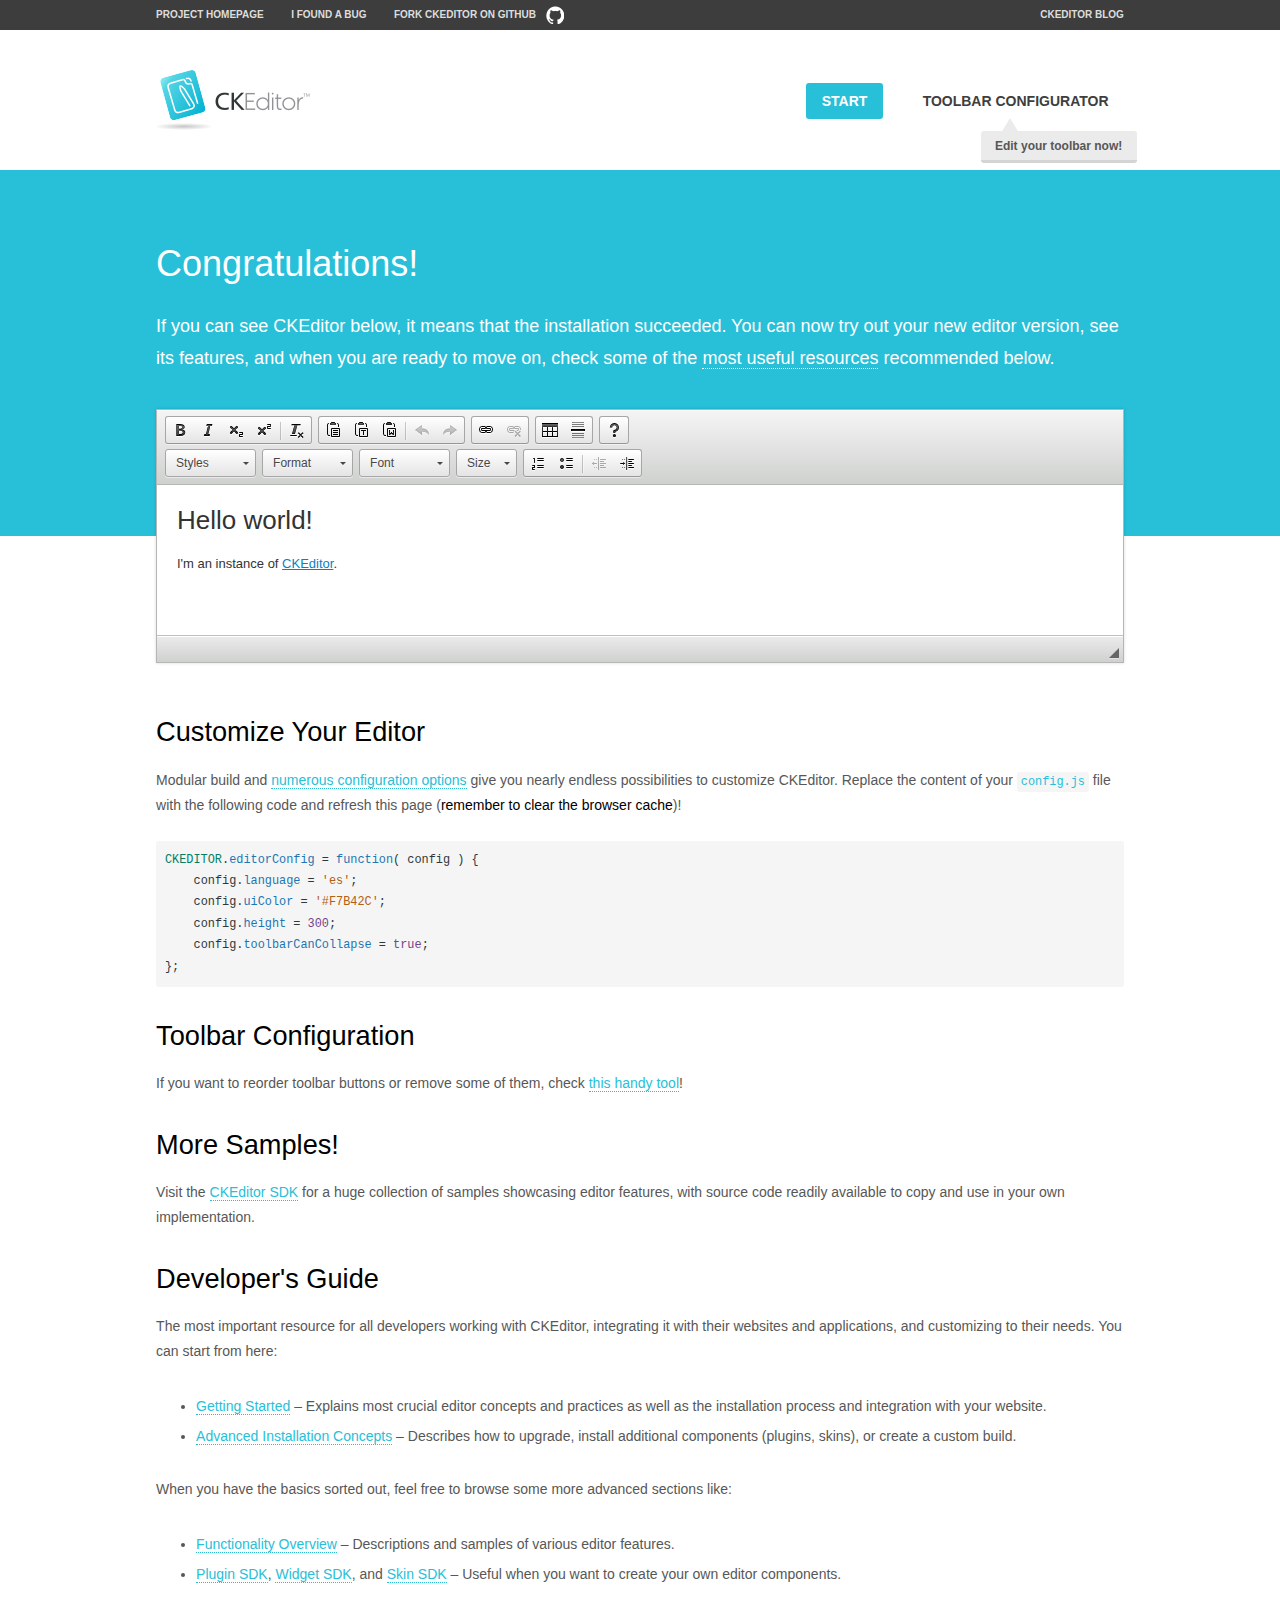
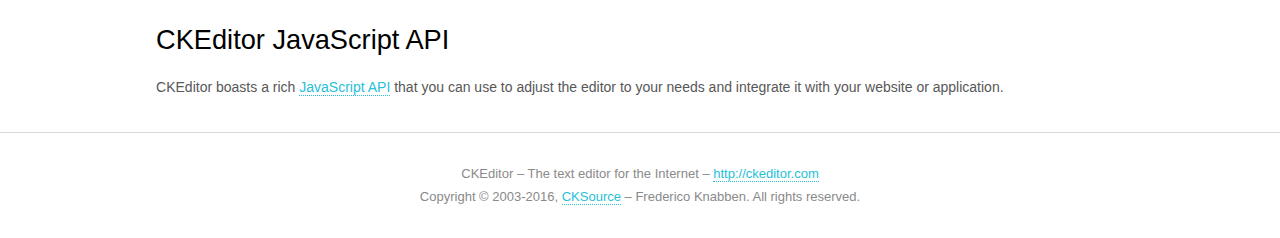
<file: webcv/static/ckeditor/samples/index.html>
<!DOCTYPE html>
<!--
Copyright (c) 2003-2016, CKSource - Frederico Knabben. All rights reserved.
For licensing, see LICENSE.md or http://ckeditor.com/license
-->
<html>
<head>
	<meta charset="utf-8">
	<title>CKEditor Sample</title>
	<script src="../ckeditor.js"></script>
	<script src="js/sample.js"></script>
	<link rel="stylesheet" href="css/samples.css">
	<link rel="stylesheet" href="toolbarconfigurator/lib/codemirror/neo.css">
</head>
<body id="main">

<nav class="navigation-a">
	<div class="grid-container">
		<ul class="navigation-a-left grid-width-70">
			<li><a href="http://ckeditor.com">Project Homepage</a></li>
			<li><a href="http://dev.ckeditor.com/">I found a bug</a></li>
			<li><a href="http://github.com/ckeditor/ckeditor-dev" class="icon-pos-right icon-navigation-a-github">Fork CKEditor on GitHub</a></li>
		</ul>
		<ul class="navigation-a-right grid-width-30">
			<li><a href="http://ckeditor.com/blog-list">CKEditor Blog</a></li>
		</ul>
	</div>
</nav>

<header class="header-a">
	<div class="grid-container">
		<h1 class="header-a-logo grid-width-30">
			<a href="index.html"><img src="img/logo.png" alt="CKEditor Sample"></a>
		</h1>

		<nav class="navigation-b grid-width-70">
			<ul>
				<li><a href="index.html" class="button-a button-a-background">Start</a></li>
				<li><a href="toolbarconfigurator/index.html" class="button-a">Toolbar configurator <span class="balloon-a balloon-a-nw">Edit your toolbar now!</span></a></li>
			</ul>
		</nav>
	</div>
</header>

<main>
	<div class="adjoined-top">
		<div class="grid-container">
			<div class="content grid-width-100">
				<h1>Congratulations!</h1>
				<p>
					If you can see CKEditor below, it means that the installation succeeded.
					You can now try out your new editor version, see its features, and when you are ready to move on, check some of the <a href="#sample-customize">most useful resources</a> recommended below.
				</p>
			</div>
		</div>
	</div>
	<div class="adjoined-bottom">
		<div class="grid-container">
			<div class="grid-width-100">
				<div id="editor">
					<h1>Hello world!</h1>
					<p>I'm an instance of <a href="http://ckeditor.com">CKEditor</a>.</p>
				</div>
			</div>
		</div>
	</div>

	<div class="grid-container">
		<div class="content grid-width-100">
			<section id="sample-customize">
				<h2>Customize Your Editor</h2>
				<p>Modular build and <a href="http://docs.ckeditor.com/#!/guide/dev_configuration">numerous configuration options</a> give you nearly endless possibilities to customize CKEditor. Replace the content of your <code><a href="../config.js">config.js</a></code> file with the following code and refresh this page (<strong>remember to clear the browser cache</strong>)!</p>
		<pre class="cm-s-neo CodeMirror"><code><span style="padding-right: 0.1px;"><span class="cm-variable">CKEDITOR</span>.<span class="cm-property">editorConfig</span> <span class="cm-operator">=</span> <span class="cm-keyword">function</span>( <span class="cm-def">config</span> ) {</span>
<span style="padding-right: 0.1px;"><span class="cm-tab">	</span><span class="cm-variable-2">config</span>.<span class="cm-property">language</span> <span class="cm-operator">=</span> <span class="cm-string">'es'</span>;</span>
<span style="padding-right: 0.1px;"><span class="cm-tab">	</span><span class="cm-variable-2">config</span>.<span class="cm-property">uiColor</span> <span class="cm-operator">=</span> <span class="cm-string">'#F7B42C'</span>;</span>
<span style="padding-right: 0.1px;"><span class="cm-tab">	</span><span class="cm-variable-2">config</span>.<span class="cm-property">height</span> <span class="cm-operator">=</span> <span class="cm-number">300</span>;</span>
<span style="padding-right: 0.1px;"><span class="cm-tab">	</span><span class="cm-variable-2">config</span>.<span class="cm-property">toolbarCanCollapse</span> <span class="cm-operator">=</span> <span class="cm-atom">true</span>;</span>
<span style="padding-right: 0.1px;">};</span></code></pre>
			</section>

			<section>
				<h2>Toolbar Configuration</h2>
				<p>If you want to reorder toolbar buttons or remove some of them, check <a href="toolbarconfigurator/index.html">this handy tool</a>!</p>
			</section>

			<section>
				<h2>More Samples!</h2>
				<p>Visit the <a href="http://sdk.ckeditor.com">CKEditor SDK</a> for a huge collection of samples showcasing editor features, with source code readily available to copy and use in your own implementation.</p>
			</section>

			<section>
				<h2>Developer's Guide</h2>
				<p>The most important resource for all developers working with CKEditor, integrating it with their websites and applications, and customizing to their needs. You can start from here:</p>
				<ul>
					<li><a href="http://docs.ckeditor.com/#!/guide/dev_installation">Getting Started</a> &ndash; Explains most crucial editor concepts and practices as well as the installation process and integration with your website.</li>
					<li><a href="http://docs.ckeditor.com/#!/guide/dev_advanced_installation">Advanced Installation Concepts</a> &ndash; Describes how to upgrade, install additional components (plugins, skins), or create a custom build.</li>
				</ul>
					<p>When you have the basics sorted out, feel free to browse some more advanced sections like:</p>
				<ul>
					<li><a href="http://docs.ckeditor.com/#!/guide/dev_features">Functionality Overview</a> &ndash; Descriptions and samples of various editor features.</li>
					<li><a href="http://docs.ckeditor.com/#!/guide/plugin_sdk_intro">Plugin SDK</a>, <a href="http://docs.ckeditor.com/#!/guide/widget_sdk_intro">Widget SDK</a>, and <a href="http://docs.ckeditor.com/#!/guide/skin_sdk_intro">Skin SDK</a> &ndash; Useful when you want to create your own editor components.</li>
				</ul>
			</section>

			<section>
				<h2>CKEditor JavaScript API</h2>
				<p>CKEditor boasts a rich <a href="http://docs.ckeditor.com/#!/api">JavaScript API</a> that you can use to adjust the editor to your needs and integrate it with your website or application.</p>
			</section>
		</div>
	</div>
</main>

<footer class="footer-a grid-container">
	<div class="grid-container">
		<p class="grid-width-100">
			CKEditor &ndash; The text editor for the Internet &ndash; <a class="samples" href="http://ckeditor.com/">http://ckeditor.com</a>
		</p>
		<p class="grid-width-100" id="copy">
			Copyright &copy; 2003-2016, <a class="samples" href="http://cksource.com/">CKSource</a> &ndash; Frederico Knabben. All rights reserved.
		</p>
	</div>
</footer>
<script>
	initSample();
</script>

</body>
</html>
</file>
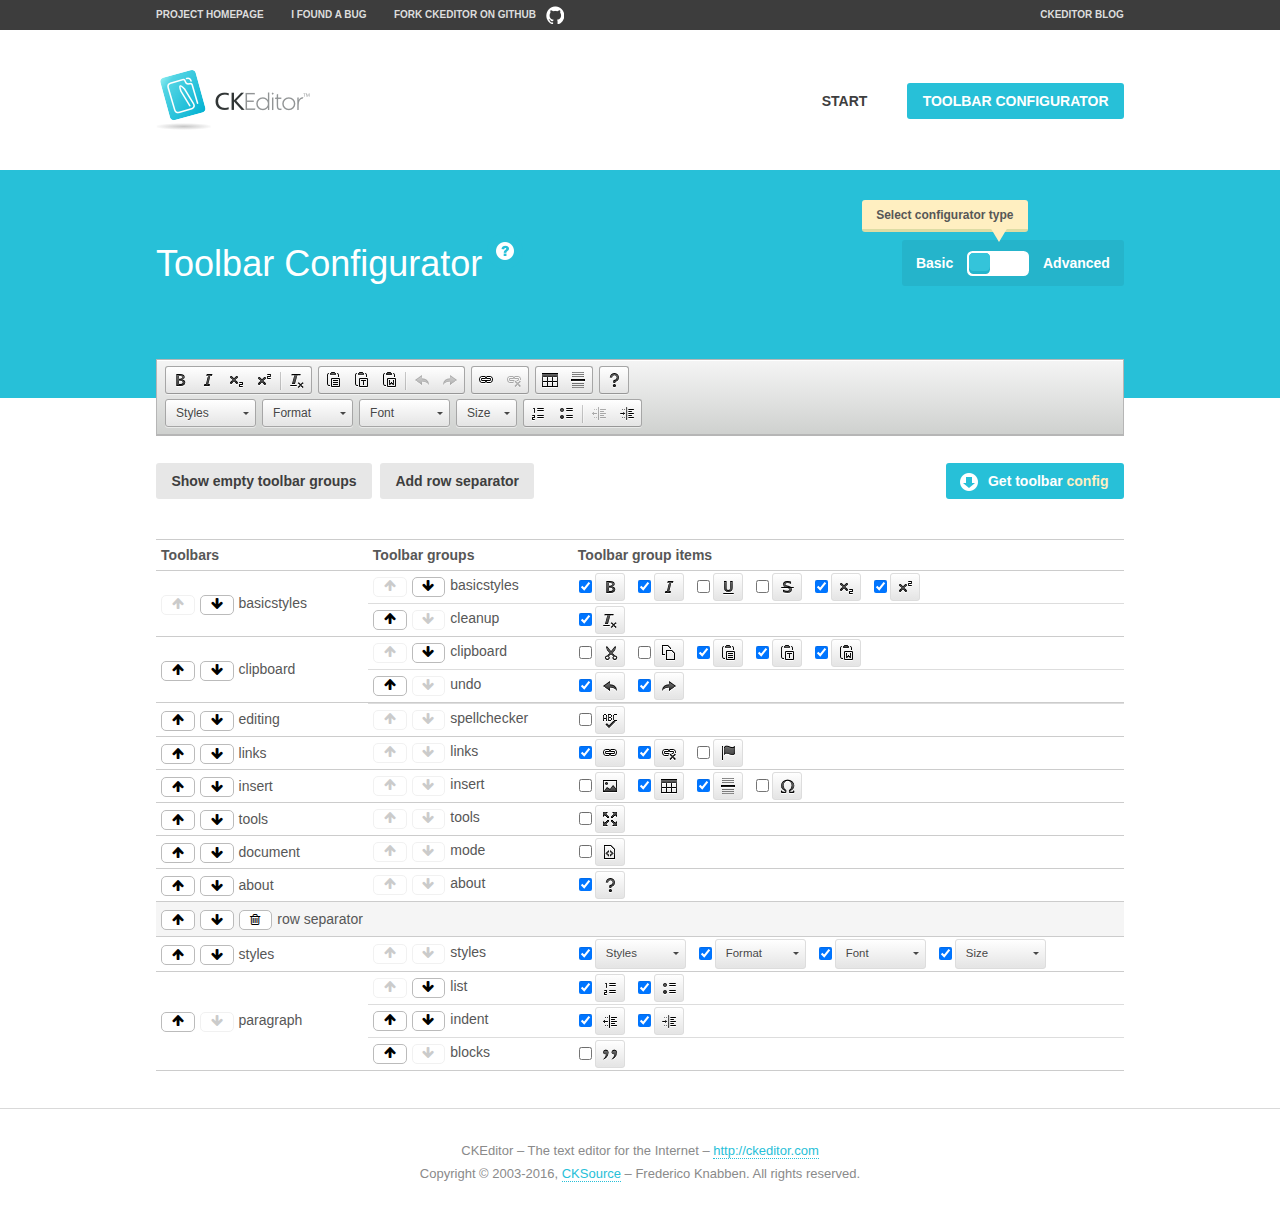
<file: webcv/static/ckeditor/samples/toolbarconfigurator/index.html>
<!DOCTYPE html>
<!--
Copyright (c) 2003-2016, CKSource - Frederico Knabben. All rights reserved.
For licensing, see LICENSE.md or http://ckeditor.com/license
-->
<!--[if IE 8]><html class="ie8"><![endif]-->
<!--[if gt IE 8]><html><![endif]-->
<!--[if !IE]><!--><html><!--<![endif]-->
<head>
	<meta charset="utf-8">
	<title>Toolbar Configurator</title>
	<script src="../../ckeditor.js"></script>
	<script>
		if ( CKEDITOR.env.ie && CKEDITOR.env.version < 9 )
			CKEDITOR.tools.enableHtml5Elements( document );
	</script>
	<link rel="stylesheet" href="lib/codemirror/codemirror.css">
	<link rel="stylesheet" href="lib/codemirror/show-hint.css">
	<link rel="stylesheet" href="lib/codemirror/neo.css">
	<link rel="stylesheet" href="css/fontello.css">
	<link rel="stylesheet" href="../css/samples.css">
</head>
<body id="toolbar">

<nav class="navigation-a">
	<div class="grid-container">
		<ul class="navigation-a-left grid-width-70">
			<li><a href="http://ckeditor.com">Project Homepage</a></li>
			<li><a href="http://dev.ckeditor.com/">I found a bug</a></li>
			<li><a href="http://github.com/ckeditor/ckeditor-dev" class="icon-pos-right icon-navigation-a-github">Fork CKEditor on GitHub</a></li>
		</ul>
		<ul class="navigation-a-right grid-width-30">
			<li><a href="http://ckeditor.com/blog-list">CKEditor Blog</a></li>
		</ul>
	</div>
</nav>

<header class="header-a">
	<div class="grid-container">
		<h1 class="header-a-logo grid-width-30">
			<a href="../index.html"><img src="../img/logo.png" alt="CKEditor Logo"></a>
		</h1>
		<nav class="navigation-b grid-width-70">
			<ul>
				<li><a href="../index.html"  class="button-a">Start</a></li>
				<li><a href="index.html"  class="button-a button-a-background">Toolbar configurator</a></li>
			</ul>
		</nav>
	</div>
</header>

<main>
	<div class="adjoined-top">
		<div class="grid-container">
			<div class="content grid-width-100">
				<div class="grid-container-nested">
					<h1 class="grid-width-60">
						Toolbar Configurator
						<a href="#help-content" type="button" title="Configurator help" id="help" class="button-a button-a-background button-a-no-text icon-pos-left icon-question-mark">Help</a>
					</h1>

					<div class="grid-width-40 grid-switch-magic">
						<div class="switch">
							<span class="balloon-a balloon-a-se">Select configurator type</span>
							<input type="radio" name="radio" data-num="1" id="radio-basic" />
							<input type="radio" name="radio" data-num="2" id="radio-advanced" />
							<label data-for="1" for="radio-basic">Basic</label>
							<span class="switch-inner">
								<span class="handler"></span>
							</span>
							<label data-for="2" for="radio-advanced">Advanced</label>
						</div>
					</div>
				</div>
			</div>
		</div>
	</div>
	<div class="adjoined-bottom">
		<div class="grid-container">
			<div class="grid-width-100">
				<div class="editors-container">
					<div id="editor-basic"></div>
					<div id="editor-advanced"></div>
				</div>
			</div>
		</div>
	</div>

	<div class="grid-container configurator">
		<div class="content grid-width-100">
			<div class="configurator">
				<div>
					<div id="toolbarModifierWrapper"></div>
				</div>
			</div>
		</div>
	</div>

	<div id="help-content">
		<div class="grid-container">
			<div class="grid-width-100">
				<h2>What Am I Doing Here?</h2>

				<div class="grid-container grid-container-nested">
					<div class="basic">
						<div class="grid-width-50">
							<p>Arrange <a href="http://docs.ckeditor.com/#!/api/CKEDITOR.config-cfg-toolbarGroups">toolbar groups</a>, toggle <a href="http://docs.ckeditor.com/#!/api/CKEDITOR.config-cfg-removeButtons">button visibility</a> according to your needs and get your toolbar configuration.</p>
							<p>You can replace the content of the <a href="../../config.js"><code>config.js</code></a> file with the generated configuration. If you already set some configuration options you will need to merge both configurations.</p>
						</div>
						<div class="grid-width-50">
							<p>Read more about different ways of <a href="http://docs.ckeditor.com/#!/guide/dev_configuration">setting configuration</a> and do not forget about <strong>clearing browser cache</strong>.</p>
							<p>Arranging toolbar groups is the recommended way of configuring the toolbar, but if you need more freedom you can use the <a href="#advanced">advanced configurator</a>.</p>
						</div>
					</div>
					<div class="advanced" style="display: none;">
						<div class="grid-width-50">
							<p>With this code editor you can edit your <a href="http://docs.ckeditor.com/#!/api/CKEDITOR.config-cfg-toolbar">toolbar configuration</a> live.</p>
							<p>You can replace the content of the <a href="../../config.js"><code>config.js</code></a> file with the generated configuration. If you already set some configuration options you will need to merge both configurations.</p>
						</div>
						<div class="grid-width-50">
							<p>Read more about different ways of <a href="http://docs.ckeditor.com/#!/guide/dev_configuration">setting configuration</a> and do not forget about <strong>clearing browser cache</strong>.</p>
						</div>
					</div>
				</div>

				<p class="grid-container grid-container-nested">
					<button type="button" class="help-content-close grid-width-100 button-a button-a-background">Got it. Let's play!</button>
				</p>
			</div>
		</div>
	</div>
</main>

<footer class="footer-a grid-container">
	<p class="grid-width-100">
		CKEditor &ndash; The text editor for the Internet &ndash; <a class="samples" href="http://ckeditor.com/">http://ckeditor.com</a>
	</p>
	<p class="grid-width-100" id="copy">
		Copyright &copy; 2003-2016, <a class="samples" href="http://cksource.com/">CKSource</a> &ndash; Frederico Knabben. All rights reserved.
	</p>
</footer>

<script src="lib/codemirror/codemirror.js"></script>
<script src="lib/codemirror/javascript.js"></script>
<script src="lib/codemirror/show-hint.js"></script>

<script src="js/fulltoolbareditor.js"></script>
<script src="js/abstracttoolbarmodifier.js"></script>
<script src="js/toolbarmodifier.js"></script>
<script src="js/toolbartextmodifier.js"></script>
<script src="../js/sf.js"></script>

<script>
	( function() {
		'use strict';

		var mode = ( window.location.hash.substr( 1 ) === 'advanced' ) ? 'advanced' : 'basic',
			configuratorSection = CKEDITOR.document.findOne( 'main > .grid-container.configurator' ),
			basicInstruction = CKEDITOR.document.findOne( '#help-content .basic' ),
			advancedInstruction = CKEDITOR.document.findOne( '#help-content .advanced' ),

			// Configurator mode switcher.
			modeSwitchBasic = CKEDITOR.document.getById( 'radio-basic' ),
			modeSwitchAdvanced = CKEDITOR.document.getById( 'radio-advanced' );

		// Initial setup
		function updateSwitcher() {
			if ( mode === 'advanced' ) {
				modeSwitchAdvanced.$.checked = true;
			} else {
				modeSwitchBasic.$.checked = true;
			}
		}

		updateSwitcher();

		CKEDITOR.document.getWindow().on( 'hashchange', function( e ) {
			var hash = window.location.hash.substr( 1 );
			if ( !( hash === 'advanced' || hash === 'basic' ) ) {
				return;
			}
			mode = hash;
			onToolbarsDone( mode );
		} );

		CKEDITOR.document.getWindow().on( 'resize', function() {
			updateToolbar( ( mode === 'basic' ? toolbarModifier : toolbarTextModifier )[ 'editorInstance' ] );
		} );

		function onRefresh( modifier ) {
			modifier = modifier || this;

			if ( mode === 'basic' && modifier instanceof ToolbarConfigurator.ToolbarTextModifier ) {
				return;
			}

			// CodeMirror container becomes visible, so we need to refresh and to avoid rendering problems.
			if ( mode === 'advanced' && modifier instanceof ToolbarConfigurator.ToolbarTextModifier ) {
				modifier.codeContainer.refresh();
			}

			updateToolbar( modifier.editorInstance );
		}

		function updateToolbar( editor ) {
			var editorContainer = editor.container;

			// Not always editor is loaded.
			if ( !editorContainer ) {
				return;
			}

			var displayStyle = editorContainer.getStyle( 'display' );

			editorContainer.setStyle( 'display', 'block' );

			var newHeight = editorContainer.getSize( 'height' );

			var newMarginTop = parseInt( editorContainer.getComputedStyle( 'margin-top' ), 10 );
			newMarginTop = ( isNaN( newMarginTop ) ? 0 : Number( newMarginTop ) );

			var newMarginBottom = parseInt( editorContainer.getComputedStyle( 'margin-bottom' ), 10 );
			newMarginBottom = ( isNaN( newMarginBottom ) ? 0 : Number( newMarginBottom ) );

			var result = newHeight + newMarginTop + newMarginBottom;

			editorContainer.setStyle( 'display', displayStyle );

			editor.container.getAscendant( 'div' ).setStyle( 'height', result + 'px' );
		}

		var toolbarModifier = new ToolbarConfigurator.ToolbarModifier( 'editor-basic' );

		var done = 0;
		toolbarModifier.init( onToolbarInit );
		toolbarModifier.onRefresh = onRefresh;

		CKEDITOR.document.getById( 'toolbarModifierWrapper' ).append( toolbarModifier.mainContainer );

		var toolbarTextModifier = new ToolbarConfigurator.ToolbarTextModifier( 'editor-advanced' );
		toolbarTextModifier.init( onToolbarInit );
		toolbarTextModifier.onRefresh = onRefresh;

		function onToolbarInit() {
			if ( ++done === 2 ) {
				onToolbarsDone();

				positionSticky.watch( CKEDITOR.document.findOne( '.toolbar' ), function() {
					return mode === 'advanced';
				} );
			}
		}

		function onToolbarsDone() {
			if ( mode === 'basic' ) {
				toggleModeBasic( false );
			} else {
				toggleModeAdvanced( false );
			}

			updateSwitcher();

			setTimeout( function() {
				CKEDITOR.document.findOne( '.editors-container' ).addClass( 'active' );
				CKEDITOR.document.findOne( '#toolbarModifierWrapper' ).addClass( 'active' );
			}, 200 );
		}

		CKEDITOR.document.getById( 'toolbarModifierWrapper' ).append( toolbarTextModifier.mainContainer );

		function toogleModeSwitch( onElement, offElement, onModifier, offModifier ) {
			onElement.addClass( 'fancy-button-active' );
			offElement.removeClass( 'fancy-button-active' );

			onModifier.showUI();
			offModifier.hideUI();
		}

		function toggleModeBasic( callOnRefresh ) {
			callOnRefresh = ( callOnRefresh !== false );
			mode = 'basic';
			window.location.hash = '#basic';
			toogleModeSwitch( modeSwitchBasic, modeSwitchAdvanced, toolbarModifier, toolbarTextModifier );

			configuratorSection.removeClass( 'freed-width' );
			basicInstruction.show();
			advancedInstruction.hide();

			callOnRefresh && onRefresh( toolbarModifier );
		}

		function toggleModeAdvanced( callOnRefresh ) {
			callOnRefresh = ( callOnRefresh !== false );
			mode = 'advanced';
			window.location.hash = '#advanced';
			toogleModeSwitch( modeSwitchAdvanced, modeSwitchBasic, toolbarTextModifier, toolbarModifier );

			configuratorSection.addClass( 'freed-width' );
			advancedInstruction.show();
			basicInstruction.hide();

			callOnRefresh && onRefresh( toolbarTextModifier );
		}

		modeSwitchBasic.on( 'click', toggleModeBasic );
		modeSwitchAdvanced.on( 'click', toggleModeAdvanced );

		//
		// Position:sticky for the toolbar.
		//

		// Will make elements behave like they were styled with position:sticky.
		var positionSticky = {
			// Store object: {
			// 		element: CKEDITOR.dom.element, // Element which will float.
			// 		placeholder: CKEDITOR.dom.element, // Placeholder which is place to prevent page bounce.
			// 		isFixed: boolean // Whether element float now.
			// }
			watched: [],

			active: [],

			staticContainer: null,

			init: function() {
				var element = CKEDITOR.dom.element.createFromHtml(
					'<div class="staticContainer">' +
						'<div class="grid-container" >' +
							'<div class="grid-width-100">' +
								'<div class="inner"></div>' +
							'</div>' +
						'</div>' +
					'</div>' );

				this.staticContainer = element.findOne( '.inner' );

				CKEDITOR.document.getBody().append( element );
			},

			watch: function( element, preventFunc ) {
				this.watched.push( {
					element: element,
					placeholder: new CKEDITOR.dom.element( 'div' ),
					isFixed: false,
					preventFunc: preventFunc
				} );
			},

			checkAll: function() {
				for ( var i = 0; i < this.watched.length; i++ ) {
					this.check( this.watched[ i ] );
				}
			},

			check: function( element ) {
				var isFixed = element.isFixed;
				var shouldBeFixed = this.shouldBeFixed( element );

				// Nothing to be done.
				if ( isFixed === shouldBeFixed ) {
					return;
				}

				var placeholder = element.placeholder;

				if ( isFixed ) {
					// Unfixing.

					element.element.insertBefore( placeholder );
					placeholder.remove();

					element.element.removeStyle( 'margin' );

					this.active.splice( CKEDITOR.tools.indexOf( this.active, element ), 1 );

				} else {
					// Fixing.
					placeholder.setStyle( 'width', element.element.getSize( 'width' ) + 'px' );
					placeholder.setStyle( 'height', element.element.getSize( 'height' ) + 'px' );
					placeholder.setStyle( 'margin-bottom', element.element.getComputedStyle( 'margin-bottom' ) );
					placeholder.setStyle( 'display', element.element.getComputedStyle( 'display' ) );
					placeholder.insertAfter( element.element );

					this.staticContainer.append( element.element );

					this.active.push( element );
				}

				element.isFixed = !element.isFixed;
			},

			shouldBeFixed: function( element ) {
				if ( element.preventFunc && element.preventFunc() ) {
					return false;
				}

				// If element is already fixed we are checking it's placeholder.
				var related = ( element.isFixed ? element.placeholder : element.element ),
					clientRect = related.$.getBoundingClientRect(),
					staticHeight = this.staticContainer.getSize('height' ),
					elemHeight = element.element.getSize( 'height' );

				if ( element.isFixed ) {
					return ( clientRect.top + elemHeight < staticHeight );
				} else {
					return ( clientRect.top < staticHeight );
				}
			}
		};

		positionSticky.init();

		CKEDITOR.document.getWindow().on( 'scroll',
			new CKEDITOR.tools.eventsBuffer( 100, positionSticky.checkAll, positionSticky ).input
		);

		// Make the toolbar sticky.
		positionSticky.watch( CKEDITOR.document.findOne( '.editors-container' ) );

		// Help button and help-content.
		( function() {
			var helpButton = CKEDITOR.document.getById( 'help' ),
				helpContent = CKEDITOR.document.getById( 'help-content' );

			// Don't show help button on IE8 because it's unsupported by Pico Modal.
			if ( CKEDITOR.env.ie && CKEDITOR.env.version == 8 ) {
				helpButton.hide();
			} else {
				// Display help modal when the button is clicked.
				helpButton.on( 'click', function( evt ) {
					SF.modal( {
						// Clone modal content from DOM.
						content: helpContent.getHtml(),

						afterCreate: function( modal ) {
							// Enable modal content button to close the modal.
							new CKEDITOR.dom.element( modal.modalElem() ).findOne( '.help-content-close' ).once( 'click', modal.close );
						}
					} ).show();
				} );
			}
		} )();
	} )();
</script>
</body>
</html>
</file>
<file: webcv/static/ckeditor/samples/css/samples.css>
/**
 * @license Copyright (c) 2003-2016, CKSource - Frederico Knabben. All rights reserved.
 * For licensing, see LICENSE.md or http://ckeditor.com/license
 */
@media (max-width: 900px) {
  .global-is-mobile-hidden {
    display: none !important;
  }
}
article,
aside,
details,
figcaption,
figure,
footer,
header,
hgroup,
main,
menu,
nav,
section {
  display: block;
}
body,
html {
  margin: 0;
  padding: 0;
  font: 16px / 1.8 Arial, 'Helvetica Neue', Helvetica, sans-serif;
  font-weight: 300;
  color: #575757;
}
.grid-width-10 {
  width: 10%;
}
.grid-width-20 {
  width: 20%;
}
.grid-width-30 {
  width: 30%;
}
.grid-width-40 {
  width: 40%;
}
.grid-width-50 {
  width: 50%;
}
.grid-width-60 {
  width: 60%;
}
.grid-width-70 {
  width: 70%;
}
.grid-width-80 {
  width: 80%;
}
.grid-width-90 {
  width: 90%;
}
.grid-width-100 {
  width: 100%;
}
@media (max-width: 900px) {
  .grid-width-10,
  .grid-width-20,
  .grid-width-30,
  .grid-width-40,
  .grid-width-50,
  .grid-width-60,
  .grid-width-70,
  .grid-width-80,
  .grid-width-90,
  .grid-width-100 {
    width: 100%;
  }
}
*[class*="grid-width"] {
  -webkit-box-sizing: border-box;
  -moz-box-sizing: border-box;
  box-sizing: border-box;
  padding-left: 4%;
  padding-right: 4%;
  float: left;
}
*[class*="grid-width"]:after,
.grid-container:after,
*[class*="grid-width"]:before,
.grid-container:before {
  content: '';
  display: block;
  overflow: hidden;
  visibility: hidden;
  font-size: 0;
  line-height: 0;
  width: 0;
  height: 0;
}
*[class*="grid-width"]:after,
.grid-container:after {
  clear: both;
}
.grid-container {
  -webkit-box-sizing: border-box;
  -moz-box-sizing: border-box;
  box-sizing: border-box;
  margin-left: auto;
  margin-right: auto;
}
.grid-container-nested *[class*="grid-width"]:first-child {
  padding-left: 0;
}
.grid-container-nested *[class*="grid-width"]:last-child {
  padding-right: 0;
}
@media (max-width: 900px) {
  .grid-container-nested *[class*="grid-width"]:first-child {
    padding-left: 4%;
  }
  .grid-container-nested *[class*="grid-width"]:last-child {
    padding-right: 4%;
  }
}
.header-a {
  min-height: 140px;
  overflow: hidden;
}
.header-a .header-a-logo {
  margin: 40px 0 0;
}
@media (max-width: 900px) {
  .header-a .header-a-logo {
    text-align: center;
  }
}
.header-a .header-a-logo img {
  border: transparent;
}
.navigation-a {
  height: 30px;
  background: #3d3d3d;
  position: absolute;
  left: 0;
  right: 0;
  top: 0;
  padding: 0;
  overflow: hidden;
}
@media (max-width: 900px) {
  .navigation-a {
    text-align: center;
  }
}
.navigation-a ul {
  list-style: none;
  margin: 0;
  overflow: hidden;
}
.navigation-a ul li,
.navigation-a ul li a {
  display: inline-block;
}
@media (max-width: 900px) {
  .navigation-a ul {
    width: auto;
    text-overflow: ellipsis;
    white-space: nowrap;
    display: inline-block;
    float: none;
  }
  .navigation-a ul:before,
  .navigation-a ul:after {
    display: none;
  }
}
.navigation-a ul.navigation-a-left {
  text-align: left;
}
@media (max-width: 900px) {
  .navigation-a ul.navigation-a-left {
    padding-right: 0;
  }
}
.navigation-a ul.navigation-a-right {
  text-align: right;
}
@media (max-width: 900px) {
  .navigation-a ul.navigation-a-right {
    padding-left: 23px;
  }
}
.navigation-a ul li + li {
  margin-left: 23px;
}
.navigation-a ul li a {
  font-size: 10px;
  font-size: 0.625rem;
  line-height: 18px;
  line-height: 1.13rem;
  line-height: 30px;
  float: left;
  color: #dddddd;
  font-weight: bold;
  text-decoration: none;
  text-transform: uppercase;
}
.navigation-a ul li a:hover {
  cursor: pointer;
  color: #ffffff;
}
.icon-navigation-a-github:before,
.icon-navigation-a-github:after {
  background-image: url("[data-uri]");
}
.navigation-b {
  text-align: right;
  margin: 52px 0 0;
  overflow: visible;
}
@media (max-width: 900px) {
  .navigation-b {
    text-align: center;
    margin-top: 20px;
    padding: 0;
  }
}
.navigation-b ul {
  padding: 0;
  list-style: none;
  margin: 0;
  overflow: visible;
}
.navigation-b ul li,
.navigation-b ul li a {
  display: inline-block;
}
@media (max-width: 900px) {
  .navigation-b ul {
    display: table;
    width: 100%;
    padding-bottom: 1.5em;
  }
}
@media (max-width: 900px) {
  .navigation-b ul li {
    display: table-row;
  }
}
.navigation-b ul li + li {
  margin-left: 20px;
}
@media (max-width: 900px) {
  .navigation-b ul li + li {
    margin-left: 0;
  }
}
.navigation-b ul li a {
  -webkit-box-sizing: border-box;
  -moz-box-sizing: border-box;
  box-sizing: border-box;
  text-transform: uppercase;
  text-decoration: none;
  outline: none;
}
@media (max-width: 900px) {
  .navigation-b ul li a {
    width: 100%;
    -webkit-border-radius: 0;
    -webkit-background-clip: padding-box;
    -moz-border-radius: 0;
    -moz-background-clip: padding;
    border-radius: 0;
    background-clip: padding-box;
  }
}
.footer-a {
  font-size: 13px;
  font-size: 0.8125rem;
  line-height: 23.4px;
  line-height: 1.46rem;
  padding-top: 2.25em;
  padding-bottom: 2.25em;
  overflow: hidden;
  color: #8a8a8a;
}
.footer-a a {
  color: #27c0d8;
  text-decoration: none;
  border-bottom: 1px dotted #27c0d8;
}
.footer-a a:hover {
  color: #23adc2;
}
.footer-a p {
  margin: 0;
  display: inline-block;
  text-align: center;
}
.content {
  font-size: 14px;
  font-size: 0.875rem;
  line-height: 25.2px;
  line-height: 1.57rem;
  overflow: hidden;
  padding-top: 1.5em;
  padding-bottom: 1.5em;
}
.content p {
  margin: 0.75em 0;
}
.content ul,
.content ol,
.content pre,
.content blockquote,
.content textarea:not([class^="cke"]),
.content .cke {
  margin: 1.875em 0;
}
.content code,
.content kbd {
  -webkit-border-radius: 3px;
  -webkit-background-clip: padding-box;
  -moz-border-radius: 3px;
  -moz-background-clip: padding;
  border-radius: 3px;
  background-clip: padding-box;
  padding: 3px 4px;
}
.content pre,
.content code,
.content kbd,
.content blockquote {
  background: #f5f5f5;
}
.content blockquote,
.content pre {
  background: none;
  border-left: 4px solid #27c0d8;
  padding: 1.5em 2.25em;
}
.content p a,
.content ul a,
.content ol a,
.content blockquote a,
.content h1 a,
.content h2 a,
.content h3 a,
.content h4 a,
.content h5 a {
  color: #27c0d8;
  text-decoration: none;
  border-bottom: 1px dotted #27c0d8;
}
.content p a:hover,
.content ul a:hover,
.content ol a:hover,
.content blockquote a:hover,
.content h1 a:hover,
.content h2 a:hover,
.content h3 a:hover,
.content h4 a:hover,
.content h5 a:hover {
  color: #23adc2;
}
.content h1,
.content h2,
.content h3,
.content h4,
.content h5 {
  color: #000;
  font-weight: 100;
}
.content h1 code,
.content h2 code,
.content h3 code,
.content h4 code,
.content h5 code,
.content h1 kbd,
.content h2 kbd,
.content h3 kbd,
.content h4 kbd,
.content h5 kbd {
  font-size: inherit;
}
.content h1 a.content-heading-anchor,
.content h2 a.content-heading-anchor,
.content h3 a.content-heading-anchor,
.content h4 a.content-heading-anchor,
.content h5 a.content-heading-anchor {
  font-weight: 100;
  vertical-align: middle;
  opacity: 0;
  border: 0;
}
.content h1:hover a.content-heading-anchor,
.content h2:hover a.content-heading-anchor,
.content h3:hover a.content-heading-anchor,
.content h4:hover a.content-heading-anchor,
.content h5:hover a.content-heading-anchor {
  opacity: 1;
}
.content h1:target a,
.content h2:target a,
.content h3:target a,
.content h4:target a,
.content h5:target a {
  -webkit-animation: targetLinkOpacity 0.5s linear alternate;
  -moz-animation: targetLinkOpacity 0.5s linear alternate;
  -o-animation: targetLinkOpacity 0.5s linear alternate;
  animation: targetLinkOpacity 0.5s linear alternate;
  opacity: 1;
}
.content input,
.content select,
.content textarea:not([class^="cke"]) {
  -webkit-border-radius: 3px;
  -webkit-background-clip: padding-box;
  -moz-border-radius: 3px;
  -moz-background-clip: padding;
  border-radius: 3px;
  background-clip: padding-box;
  -webkit-box-shadow: inset 0 1px 1px rgba(0, 0, 0, 0.08);
  -moz-box-shadow: inset 0 1px 1px rgba(0, 0, 0, 0.08);
  box-shadow: inset 0 1px 1px rgba(0, 0, 0, 0.08);
  font: inherit;
  color: inherit;
  border: 1px solid #d9d9d9;
  padding: .2em .5em;
}
.content input:focus,
.content select:focus,
.content textarea:not([class^="cke"]):focus {
  border-color: #66afe9;
  outline: 0;
  -webkit-box-shadow: inset 0 1px 1px rgba(0, 0, 0, 0.08), 0 0 8px #93c6ef;
  -moz-box-shadow: inset 0 1px 1px rgba(0, 0, 0, 0.08), 0 0 8px #93c6ef;
  box-shadow: inset 0 1px 1px rgba(0, 0, 0, 0.08), 0 0 8px #93c6ef;
}
.content abbr {
  border-bottom: 1px dotted #666;
  cursor: pointer;
}
.content blockquote {
  font-style: italic;
  font-family: Georgia, Times, "Times New Roman", serif;
  font-size: 16px;
  font-size: 1rem;
  line-height: 28.8px;
  line-height: 1.8rem;
}
.content em {
  font-style: italic;
}
.content h1 {
  font-size: 36px;
  font-size: 2.25rem;
  line-height: 64.8px;
  line-height: 4.05rem;
  margin: 1.125em 0 0;
}
.content h2 {
  font-size: 27.2px;
  font-size: 1.7rem;
  line-height: 48.96px;
  line-height: 3.06rem;
  margin: 0.9em 0 0;
}
.content h3 {
  font-size: 24px;
  font-size: 1.5rem;
  line-height: 43.2px;
  line-height: 2.7rem;
  font-weight: 500;
  margin: 0.75em 0 0;
}
.content h4 {
  font-size: 19.2px;
  font-size: 1.2rem;
  line-height: 34.56px;
  line-height: 2.16rem;
  font-weight: 500;
  margin: 0.75em 0 0;
}
.content h5 {
  font-size: 17.6px;
  font-size: 1.1rem;
  line-height: 31.68px;
  line-height: 1.98rem;
  font-weight: 500;
  margin: 0.75em 0 0;
}
.content hr {
  border: 0;
  border-top: 4px solid #d9d9d9;
  margin: 1.5em 0;
}
.content input[type="text"] {
  height: 1.8em;
  line-height: 1.8em;
}
.content input[type="button"] {
  -webkit-appearance: button;
  -moz-appearance: button;
  appearance: button;
}
.content kbd {
  font-size: 12px;
  font-size: 0.75rem;
  line-height: 21.6px;
  line-height: 1.35rem;
  font-family: Arial, 'Helvetica Neue', Helvetica, sans-serif;
  padding: 2px 6px;
  -webkit-box-shadow: 0 0 4px #ffffff inset, 0 2px 0 #d9d9d9;
  -moz-box-shadow: 0 0 4px #ffffff inset, 0 2px 0 #d9d9d9;
  box-shadow: 0 0 4px #ffffff inset, 0 2px 0 #d9d9d9;
}
.content p img {
  vertical-align: middle;
}
.content p pre {
  padding: 1.5em;
}
.content pre {
  padding: 0;
  border: 0;
  tab-size: 4;
  -o-tab-size: 4;
  -moz-tab-size: 4;
}
.content pre,
.content code {
  font-size: 11.89px;
  font-size: 0.743rem;
  line-height: 21.4px;
  line-height: 1.34rem;
  font-family: Consolas, Menlo, Monaco, Lucida Console, Liberation Mono, DejaVu Sans Mono, Bitstream Vera Sans Mono, Courier New, monospace, serif;
}
.content pre a,
.content code a {
  border: 0;
}
.content pre code {
  padding: 0.75em;
  display: block;
}
.content strong {
  color: #000;
}
.content ul ul,
.content ol ul,
.content ul ol,
.content ol ol {
  margin: 0.75em 0;
}
.content ul li,
.content ol li {
  font-size: 14px;
  font-size: 0.875rem;
  line-height: 30.24px;
  line-height: 1.89rem;
}
.content textarea:not([class^="cke"]) {
  width: 100%;
}
.content div.todo {
  border: 2px dotted #444;
  padding: 10px;
  margin: 60px 0 10px 0;
  /* Remove me some day */
}
.content div.todo:before {
  content: "TODO";
  font-weight: bold;
}
body a.button-a,
body button.button-a,
body input.button-a {
  -webkit-border-radius: 3px;
  -webkit-background-clip: padding-box;
  -moz-border-radius: 3px;
  -moz-background-clip: padding;
  border-radius: 3px;
  background-clip: padding-box;
  font-size: 14px;
  font-size: 0.875rem;
  line-height: 25.2px;
  line-height: 1.57rem;
  height: 36px;
  line-height: 36px;
  padding: 0 1.1em;
  font-weight: 700;
  color: #3e3e3e;
  white-space: nowrap;
  text-decoration: none;
  display: inline-block;
  cursor: pointer;
  border: 0;
  vertical-align: middle;
  margin: 1px 0;
  background: transparent;
}
body a.button-a.icon-pos-left,
body button.button-a.icon-pos-left,
body input.button-a.icon-pos-left {
  padding-left: .8em;
}
body a.button-a.icon-pos-right,
body button.button-a.icon-pos-right,
body input.button-a.icon-pos-right {
  padding-right: .8em;
}
body a.button-a.button-a-no-text,
body button.button-a.button-a-no-text,
body input.button-a.button-a-no-text {
  -webkit-border-radius: 100px;
  -webkit-background-clip: padding-box;
  -moz-border-radius: 100px;
  -moz-background-clip: padding;
  border-radius: 100px;
  background-clip: padding-box;
  width: 36px;
  padding: 0;
  text-indent: -999px;
  overflow: hidden;
  position: relative;
  text-align: center;
}
body a.button-a.button-a-no-text:before,
body button.button-a.button-a-no-text:before,
body input.button-a.button-a-no-text:before {
  position: absolute;
  left: 50%;
  top: 50%;
  margin: -9px 0 0 -9px;
}
@media (max-width: 900px) {
  body a.button-a.button-a-mobile-collapsed,
  body button.button-a.button-a-mobile-collapsed,
  body input.button-a.button-a-mobile-collapsed {
    -webkit-border-radius: 100px;
    -webkit-background-clip: padding-box;
    -moz-border-radius: 100px;
    -moz-background-clip: padding;
    border-radius: 100px;
    background-clip: padding-box;
    width: 36px;
    padding: 0;
    text-indent: -999px;
    overflow: hidden;
    position: relative;
    text-align: center;
  }
  body a.button-a.button-a-mobile-collapsed:before,
  body button.button-a.button-a-mobile-collapsed:before,
  body input.button-a.button-a-mobile-collapsed:before {
    position: absolute;
    left: 50%;
    top: 50%;
    margin: -9px 0 0 -9px;
  }
  body a.button-a.button-a-mobile-collapsed:before,
  body button.button-a.button-a-mobile-collapsed:before,
  body input.button-a.button-a-mobile-collapsed:before {
    position: absolute;
    left: 50%;
    top: 50%;
    margin: -9px 0 0 -9px;
  }
}
body a.button-a:active,
body button.button-a:active,
body input.button-a:active,
body a.button-a:hover,
body button.button-a:hover,
body input.button-a:hover {
  color: #fff;
  background: #23adc2;
}
body a.button-a:focus,
body button.button-a:focus,
body input.button-a:focus {
  border-color: #66afe9;
  outline: 0;
  -webkit-box-shadow: inset 0 1px 1px rgba(0, 0, 0, 0.075), 0 0 8px #93c6ef;
  -moz-box-shadow: inset 0 1px 1px rgba(0, 0, 0, 0.075), 0 0 8px #93c6ef;
  box-shadow: inset 0 1px 1px rgba(0, 0, 0, 0.075), 0 0 8px #93c6ef;
}
body a.button-a-soft,
body button.button-a-soft,
body input.button-a-soft {
  background: #e7e7e7;
}
body a.button-a-soft:active,
body button.button-a-soft:active,
body input.button-a-soft:active,
body a.button-a-soft:hover,
body button.button-a-soft:hover,
body input.button-a-soft:hover {
  color: #3e3e3e;
  background: #cecece;
}
body a.button-a-background,
body button.button-a-background,
body input.button-a-background,
body a.navigation-b ul li a:hover,
body button.navigation-b ul li a:hover,
body input.navigation-b ul li a:hover {
  color: #fff;
  background: #27c0d8;
}
body a.button-a-background:active,
body button.button-a-background:active,
body input.button-a-background:active,
body a.button-a-background:hover,
body button.button-a-background:hover,
body input.button-a-background:hover,
body a.navigation-b ul li a:hover:active,
body button.navigation-b ul li a:hover:active,
body input.navigation-b ul li a:hover:active,
body a.navigation-b ul li a:hover:hover,
body button.navigation-b ul li a:hover:hover,
body input.navigation-b ul li a:hover:hover {
  color: #fff;
  background: #23adc2;
}
.balloon-a {
  font-size: 12px;
  font-size: 0.75rem;
  line-height: 21.6px;
  line-height: 1.35rem;
  -webkit-border-radius: 3px;
  -webkit-background-clip: padding-box;
  -moz-border-radius: 3px;
  -moz-background-clip: padding;
  border-radius: 3px;
  background-clip: padding-box;
  border-bottom: 3px solid #d4d4d4;
  background: #ebebeb;
  display: inline-block;
  white-space: nowrap;
  padding: .4em 1.2em .2em;
  font-weight: 700;
  position: relative;
  z-index: 1000;
  text-transform: none;
  color: #575757;
}
.balloon-a:hover {
  color: #575757;
}
.balloon-a:before {
  content: '';
  width: 0;
  height: 0;
  border-style: solid;
  position: absolute;
}
.balloon-a-ne:before,
.balloon-a-nw:before {
  top: -13px;
  border-width: 0 9px 15.6px 9px;
  border-color: transparent transparent #ebebeb transparent;
}
.balloon-a-se:before,
.balloon-a-sw:before {
  bottom: -13px;
  border-width: 15.6px 9px 0 9px;
  border-color: #ebebeb transparent transparent transparent;
}
.balloon-a-nw:before,
.balloon-a-sw:before {
  left: 20px;
}
.balloon-a-ne:before,
.balloon-a-se:before {
  right: 20px;
}
.icon-pos-left:before,
.icon-pos-right:after {
  content: '';
  display: inline-block;
  width: 18px;
  height: 18px;
  vertical-align: middle;
  background-repeat: no-repeat;
}
.icon-pos-left:before {
  margin-right: 10px;
}
.icon-pos-right:after {
  margin-left: 10px;
}
.icon-download:before,
.icon-download:after {
  background-image: url("[data-uri]");
}
.icon-question-mark:before,
.icon-question-mark:after {
  background-image: url("[data-uri]");
}
.icon-close:before,
.icon-close:after {
  background-image: url("[data-uri]");
}
.ie8 .switch > * {
  vertical-align: middle;
}
.ie8 .switch input[type="radio"] {
  margin: 0 0.25em;
  display: inline-block;
}
.ie8 .switch label {
  margin-left: 0 !important;
  margin-right: 0 !important;
}
.ie8 .switch label[data-for="1"] {
  float: left;
}
.ie8 .switch label[data-for="2"] {
  float: right;
}
.ie8 .switch .switch-inner {
  display: none;
}
.switch {
  font-size: 14px;
  font-size: 0.875rem;
  line-height: 25.2px;
  line-height: 1.57rem;
  font-weight: bold;
  background-color: #27c0d8;
  overflow: hidden;
  display: inline-block;
  padding: 0.75em 0.25em;
  color: #fff;
  -webkit-border-radius: 3px;
  -webkit-background-clip: padding-box;
  -moz-border-radius: 3px;
  -moz-background-clip: padding;
  border-radius: 3px;
  background-clip: padding-box;
  position: relative;
}
.switch input[type="radio"] {
  display: none;
}
.switch label {
  position: relative;
  z-index: 2;
  float: left;
  cursor: pointer;
  padding: 0 0.75em;
}
.switch label:hover {
  text-decoration: underline;
}
.switch .switch-inner {
  float: left;
  background-color: #FFF;
  height: 1.5em;
  width: 4.125em;
  padding: 2px;
  margin: 0 0.25em;
  -webkit-border-radius: 5.5px;
  -webkit-background-clip: padding-box;
  -moz-border-radius: 5.5px;
  -moz-background-clip: padding;
  border-radius: 5.5px;
  background-clip: padding-box;
}
.switch .switch-inner .handler {
  overflow: hidden;
  position: relative;
  display: block;
  height: 1.5em;
  width: 1.5em;
  background: #25b4cb;
  -webkit-border-radius: 4.5px;
  -webkit-background-clip: padding-box;
  -moz-border-radius: 4.5px;
  -moz-background-clip: padding;
  border-radius: 4.5px;
  background-clip: padding-box;
}
.switch .switch-inner .handler:before {
  content: '';
  display: block;
  position: absolute;
  top: 0;
  right: 0;
  bottom: 3px;
  left: 0;
  background-color: #34c4da;
  -webkit-border-bottom-left-radius: 4.5px;
  -moz-border-radius-bottomleft: 4.5px;
  border-bottom-left-radius: 4.5px;
  -webkit-border-bottom-right-radius: 4.5px;
  -webkit-background-clip: padding-box;
  -moz-border-radius-bottomright: 4.5px;
  -moz-background-clip: padding;
  border-bottom-right-radius: 4.5px;
  background-clip: padding-box;
}
.switch:hover .switch-inner .handler:before {
  background: #45c9dd;
}
.switch input[data-num="2"]:checked ~ .switch-inner > .handler {
  margin-left: auto;
}
.switch input[data-num="2"]:checked ~ label[data-for="1"] {
  padding-right: 5.125em;
  margin-right: -4.375em;
}
.switch input[data-num="1"]:checked ~ label[data-for="2"] {
  padding-left: 5.125em;
  margin-left: -4.375em;
}
.toggler {
  -webkit-user-select: none;
  -moz-user-select: none;
  -ms-user-select: none;
  user-select: none;
}
.toggler label {
  cursor: pointer;
}
.toggler [data-collapse] {
  display: inherit;
}
.toggler [data-expand] {
  display: none;
}
.toggler.collapsed [data-collapse] {
  display: none;
}
.toggler.collapsed [data-expand] {
  display: inherit;
}
.toggler-container {
  overflow: hidden;
}
.toggler-container.collapsed {
  height: 0;
}
.icon-toggler-expanded:before,
.icon-toggler-collapsed:before,
.icon-toggler-expanded:after,
.icon-toggler-collapsed:after {
  background-image: url("[data-uri]");
}
.icon-toggler-expanded.icon-light:before,
.icon-toggler-collapsed.icon-light:before,
.icon-toggler-expanded.icon-light:after,
.icon-toggler-collapsed.icon-light:after {
  background-image: url("[data-uri]");
}
.icon-toggler-expanded:before,
.icon-toggler-expanded:after {
  background-position: top left;
}
.icon-toggler-collapsed:before,
.icon-toggler-collapsed:after {
  background-position: bottom left;
}
.modal {
  padding: 20px;
  border-radius: 3px;
  background-color: white;
  max-width: 700px;
  -webkit-box-sizing: border-box;
  -moz-box-sizing: border-box;
  box-sizing: border-box;
  width: 80% !important;
  top: 50% !important;
  -webkit-transform: translate(-50%, -50%) !important;
  -moz-transform: translate(-50%, -50%) !important;
  -o-transform: translate(-50%, -50%) !important;
  -ms-transform: translate(-50%, -50%) !important;
  transform: translate(-50%, -50%) !important;
}
.modal-close {
  -webkit-border-radius: 100px;
  -webkit-background-clip: padding-box;
  -moz-border-radius: 100px;
  -moz-background-clip: padding;
  border-radius: 100px;
  background-clip: padding-box;
  cursor: pointer;
  height: 18px;
  width: 18px;
  position: absolute;
  top: 10px;
  right: 10px;
  font-size: 17px;
  text-align: center;
  line-height: 19px;
  background: #cccccc;
}
main .grid-container,
header .grid-container,
.navigation-a > div,
footer > div {
  max-width: 968px;
}
.header-a {
  margin-top: 30px;
}
.footer-a {
  border-top: 1px solid #d9d9d9;
}
.adjoined-top {
  background-color: #27c0d8;
  color: #fff;
}
.adjoined-top .content h1,
.adjoined-top .content h2,
.adjoined-top .content h3,
.adjoined-top .content h4,
.adjoined-top .content h5 {
  color: #fff;
}
.adjoined-top .content p {
  font-size: 18px;
  font-size: 1.125rem;
  line-height: 32.4px;
  line-height: 2.02rem;
  font-weight: 100;
}
.adjoined-top .content p a {
  text-decoration: none;
  border-bottom: 1px dotted #fff;
  color: inherit;
}
.adjoined-top .content p a:hover {
  color: #e6e6e6;
}
.adjoined-top .content button {
  color: #fff;
}
.adjoined-top .content strong {
  color: #fff;
}
.adjoined-top .content code {
  font-size: inherit;
  color: #27c0d8;
}
.adjoined-bottom {
  position: relative;
}
.adjoined-bottom:before {
  z-index: -1;
  content: '';
  background: #27c0d8;
  position: absolute;
  top: 0;
  left: 0;
  right: 0;
  height: 50%;
}
main .grid-container,
header .grid-container,
.navigation-a > div,
footer > div {
  max-width: 1052px;
}
main .grid-container.freed-width {
  max-width: none;
}
.switch {
  background: #25b4cb;
  float: right;
  overflow: visible;
}
.switch .balloon-a {
  position: absolute;
  top: -40px;
  right: 50%;
  margin-right: -15px;
  background: #FFEFC1;
  border-bottom-color: #DCDCA4;
}
.switch .balloon-a:before {
  border-color: #FFEFC1 transparent transparent transparent;
}
#toolbar .editors-container {
  overflow: hidden;
  height: 0;
  transition: height 200ms;
}
#toolbar .editors-container.active {
  height: auto;
}
#main #editor {
  background: #FFF;
  padding: 2% 4%;
  border: dashed 5px #27c0d8;
}
div.cke a.cke_button,
div.cke .cke_combo_button {
  border-bottom: none;
}
div.cke a.cke_button.cke_combo_button,
div.cke .cke_combo_button.cke_combo_button {
  border-bottom: 1px solid #a6a6a6;
}
#main .adjoined-top:before {
  height: 335px;
}
#toolbar .adjoined-top:before {
  height: 219px;
}
#toolbar .adjoined-top .grid-container-nested {
  height: 147px;
}
.content .grid-switch-magic {
  margin: 3.5em 0 0;
}
#info-box {
  padding-bottom: 0;
}
#info-box > div {
  width: 100%;
  text-align: right;
}
#info-box > div .toggler {
  padding-right: 0;
}
#info-box > div .toggler:hover {
  background: transparent;
  color: #000;
}
#info-box > div .toggler:hover > label {
  text-decoration: underline;
}
#info-box > div h2 {
  float: left;
  margin-top: 0;
}
#info-box > div#instructions-container {
  text-align: left;
}
#toolbarModifierWrapper {
  overflow: hidden;
  height: 0;
  opacity: 0;
  transition: height 200ms;
}
#toolbarModifierWrapper.active {
  height: auto;
  opacity: 1;
}
header {
  overflow: visible;
}
header div.grid-container {
  overflow: visible;
}
header .navigation-b {
  overflow: visible;
}
header .navigation-b ul {
  overflow: visible;
}
header .navigation-b a {
  position: relative;
}
header .balloon-a {
  position: absolute;
  top: 48px;
  left: 50%;
  margin-left: -35px;
}
@media (max-width: 1140px) {
  header .balloon-a {
    left: auto;
    margin-left: auto;
    right: 50%;
    margin-right: -35px;
  }
  header .balloon-a:before {
    left: auto;
    right: 22px;
  }
}
@media (max-width: 900px) {
  header .balloon-a {
    display: none;
  }
}
#toolbar .cke_toolbar {
  pointer-events: none;
  -webkit-user-select: none;
  -moz-user-select: none;
  -ms-user-select: none;
  user-select: none;
  cursor: default;
}
.some-toolbar-active .cke_toolbar {
  zoom: 1;
  filter: alpha(opacity=50);
  -webkit-opacity: 0.5;
  -moz-opacity: 0.5;
  opacity: 0.5;
}
.cke_toolbar.active {
  position: relative;
  zoom: 1;
  filter: alpha(opacity=100);
  -webkit-opacity: 1;
  -moz-opacity: 1;
  opacity: 1;
}
.cke_toolbar.active:after {
  content: '';
  display: block;
  position: absolute;
  top: 0;
  right: 6px;
  bottom: 5px;
  left: 0;
  -webkit-border-radius: 5px;
  -webkit-background-clip: padding-box;
  -moz-border-radius: 5px;
  -moz-background-clip: padding;
  border-radius: 5px;
  background-clip: padding-box;
  -webkit-box-shadow: 0px 0px 15px 3px #fff4b0;
  -moz-box-shadow: 0px 0px 15px 3px #fff4b0;
  box-shadow: 0px 0px 15px 3px #fff4b0;
}
.cke_toolbar.active .cke_toolgroup {
  -webkit-box-shadow: none;
  -moz-box-shadow: none;
  box-shadow: none;
  border-color: #e3c300;
}
.cke_toolbar.active .cke_combo,
.cke_toolbar.active .cke_toolgroup {
  position: relative;
  z-index: 2;
}
.cke_toolbar.active .cke_combo_button {
  -webkit-box-shadow: none;
  -moz-box-shadow: none;
  box-shadow: none;
}
.unselectable {
  -webkit-user-select: none;
  -moz-user-select: none;
  -ms-user-select: none;
  user-select: none;
}
.toolbar {
  padding: 5px 0;
  margin-bottom: 2.4em;
  overflow: hidden;
  background: #fff;
}
.toolbar button.button-a.cke_button {
  cursor: pointer;
  display: inline-block;
  padding: 4px 6px;
  outline: 0;
  border: 1px solid #a6a6a6;
}
.toolbar button.button-a.hidden {
  display: none;
}
.toolbar button.button-a.left {
  float: left;
  margin-right: 8px;
}
.toolbar button.button-a.right {
  float: right;
  margin-left: 8px;
}
.toolbar button.button-a .highlight {
  color: #ffefc1;
}
.configContainer.hidden,
.toolbarModifier.hidden,
.toolbarModifier-hints.hidden {
  display: none;
}
.toolbarModifier :focus,
.toolbar button:focus,
.configContainer textarea.configCode:focus {
  outline: none;
}
div.toolbarModifier {
  padding: 0;
  overflow: hidden;
  width: 100%;
  position: relative;
  display: table;
  border-collapse: collapse;
}
div.toolbarModifier ::-moz-focus-inner {
  border: 0;
}
div.toolbarModifier .empty {
  display: none;
}
div.toolbarModifier.empty-visible .empty {
  display: table-row;
  zoom: 1;
  filter: alpha(opacity=60);
  -webkit-opacity: 0.6;
  -moz-opacity: 0.6;
  opacity: 0.6;
}
div.toolbarModifier .empty > p {
  line-height: 31px;
}
div.toolbarModifier > ul {
  padding: 0;
  margin: 0;
  border-top: 1px solid #cccccc;
  width: 100%;
}
div.toolbarModifier > ul[data-type="table-header"] {
  display: table-header-group;
}
div.toolbarModifier > ul[data-type="table-body"] {
  display: table-row-group;
}
div.toolbarModifier > ul p {
  padding: 0;
  margin: 0;
}
div.toolbarModifier > ul > li {
  display: table-row;
}
div.toolbarModifier > ul > li[data-type="header"] {
  font-weight: bold;
  user-select: none;
  cursor: default;
}
div.toolbarModifier > ul > li[data-type="group"],
div.toolbarModifier > ul > li[data-type="separator"] {
  border-bottom: 1px solid #cccccc;
}
div.toolbarModifier > ul > li[data-type="subgroup"] {
  border-top: 1px solid #eee;
}
div.toolbarModifier > ul > li[data-type="subgroup"]:first-child {
  border-top: none;
}
div.toolbarModifier > ul > li[data-type="group"].active,
div.toolbarModifier > ul > li[data-type="group"]:hover,
div.toolbarModifier > ul > li[data-type="separator"].active,
div.toolbarModifier > ul > li[data-type="separator"]:hover {
  overflow: hidden;
  z-index: 2;
}
div.toolbarModifier > ul > li[data-type="group"].active,
div.toolbarModifier > ul > li[data-type="separator"].active,
div.toolbarModifier > ul > li[data-type="group"].active:hover,
div.toolbarModifier > ul > li[data-type="separator"].active:hover {
  background: #f0fafb;
}
div.toolbarModifier > ul > li[data-type="group"]:hover,
div.toolbarModifier > ul > li[data-type="separator"]:hover {
  background: #fffbe3;
}
div.toolbarModifier > ul > li[data-type="separator"] {
  background: #f5f5f5;
}
div.toolbarModifier > ul > li[data-type="separator"]:after {
  content: '';
  width: 100%;
}
div.toolbarModifier > ul > li[data-type="separator"] > p {
  padding: 2px 5px;
}
div.toolbarModifier > ul > li > p,
div.toolbarModifier > ul > li > ul {
  display: table-cell;
  vertical-align: middle;
}
div.toolbarModifier > ul > li p {
  padding-left: 5px;
  min-width: 200px;
}
div.toolbarModifier > ul > li p span {
  white-space: nowrap;
  cursor: default;
}
div.toolbarModifier > ul > li p span button {
  font-size: 12.666px;
  margin-right: 5px;
  cursor: pointer;
  background: #fff;
  -webkit-border-radius: 5px;
  -webkit-background-clip: padding-box;
  -moz-border-radius: 5px;
  -moz-background-clip: padding;
  border-radius: 5px;
  background-clip: padding-box;
  border: 1px solid #bbb;
  padding: 0 7px;
  line-height: 12px;
  height: 20px;
}
div.toolbarModifier > ul > li p span button:not(.disabled):hover,
div.toolbarModifier > ul > li p span button:not(.disabled):focus {
  color: #fff;
  background-color: #454545;
  border-color: transparent;
}
div.toolbarModifier > ul > li p span button.move.disabled {
  cursor: default;
  zoom: 1;
  filter: alpha(opacity=20);
  -webkit-opacity: 0.2;
  -moz-opacity: 0.2;
  opacity: 0.2;
}
div.toolbarModifier > ul > li ul {
  border-collapse: collapse;
  padding: 0;
  width: 100%;
}
div.toolbarModifier > ul > li ul li {
  display: table-row;
  list-style-type: none;
  line-height: 1;
}
div.toolbarModifier > ul > li ul li[data-type="subgroup"] {
  border-top: 1px solid #dddddd;
}
div.toolbarModifier > ul > li ul li[data-type="subgroup"]:first-child {
  border-top: 0;
}
div.toolbarModifier > ul > li ul li[data-type="subgroup"] [data-type="button"] {
  -webkit-border-radius: 3px;
  -webkit-background-clip: padding-box;
  -moz-border-radius: 3px;
  -moz-background-clip: padding;
  border-radius: 3px;
  background-clip: padding-box;
  padding: 0 2px;
}
div.toolbarModifier > ul > li ul li[data-type="subgroup"] [data-type="button"]:focus {
  background: rgba(0, 0, 0, 0.04);
}
div.toolbarModifier > ul > li ul li[data-type="subgroup"] [data-type="button"] input {
  vertical-align: middle;
}
div.toolbarModifier > ul > li ul li > p,
div.toolbarModifier > ul > li ul li > ul {
  display: table-cell;
  vertical-align: middle;
}
div.toolbarModifier > ul > li ul li ul {
  padding: 0;
}
div.toolbarModifier > ul > li ul li ul li {
  padding: 0;
  display: inline-block;
  cursor: pointer;
  margin: 2px 5px 2px 0;
}
div.toolbarModifier > ul > li ul li ul li .cke_combo_text {
  cursor: pointer;
  white-space: nowrap;
}
div.toolbarModifier > ul > li ul li ul li .cke_toolgroup,
div.toolbarModifier > ul > li ul li ul li .cke_combo_button {
  cursor: pointer;
  margin: 0;
  vertical-align: middle;
  border: 1px solid #ddd;
  font-size: 11.41px;
  font-size: 0.713rem;
  line-height: 20.54px;
  line-height: 1.28rem;
}
div.toolbarModifier > .codemirror-wrapper {
  overflow-y: auto;
}
div.toolbarModifier-hints {
  float: right;
  width: 350px;
  min-width: 150px;
  overflow-y: auto;
  margin-left: 1.5em;
}
div.toolbarModifier-hints h3 {
  font-size: 18.08px;
  font-size: 1.13rem;
  line-height: 32.54px;
  line-height: 2.03rem;
  padding: 0.36em 1.5em;
  background: #f5f5f5;
  border-bottom: 1px solid #dddddd;
  margin-top: 0;
  margin-bottom: 1.2em;
}
div.toolbarModifier-hints dl {
  margin-bottom: 1.2em;
  overflow: hidden;
}
div.toolbarModifier-hints dl .list-header {
  font-weight: bold;
  border: 0;
  padding-bottom: 0.6em;
}
div.toolbarModifier-hints dl > p {
  text-align: center;
}
div.toolbarModifier-hints dl dt {
  float: left;
  width: 9em;
  clear: both;
  text-align: right;
  border-top: 1px solid #dddddd;
  padding-left: 1.5em;
  padding-right: .1em;
  -webkit-box-sizing: border-box;
  -moz-box-sizing: border-box;
  box-sizing: border-box;
}
div.toolbarModifier-hints dl dt code {
  background: none;
  border: none;
  vertical-align: middle;
}
div.toolbarModifier-hints dl dd {
  margin-left: 10em;
  clear: right;
  padding-right: 1.5em;
}
div.toolbarModifier-hints dl dd code {
  line-height: 2.2em;
}
div.toolbarModifier-hints dl dd:after {
  content: '\00a0';
  display: block;
  clear: left;
  float: right;
  height: 0;
  width: 0;
}
.toolbarModifier-hints,
.configContainer textarea.configCode,
.CodeMirror {
  -webkit-border-radius: 3px;
  -webkit-background-clip: padding-box;
  -moz-border-radius: 3px;
  -moz-background-clip: padding;
  border-radius: 3px;
  background-clip: padding-box;
  border: 1px solid #ccc;
  font-size: 13.01px;
  font-size: 0.813rem;
  line-height: 23.42px;
  line-height: 1.46rem;
}
.configContainer textarea.configCode,
.CodeMirror pre,
.CodeMirror-linenumber {
  font-size: 13.01px;
  font-size: 0.813rem;
  line-height: 23.42px;
  line-height: 1.46rem;
  font-family: Consolas, Menlo, Monaco, Lucida Console, Liberation Mono, DejaVu Sans Mono, Bitstream Vera Sans Mono, Courier New, monospace, serif;
}
.CodeMirror pre {
  border: none;
  padding: 0;
  margin: 0;
}
.configContainer textarea.configCode {
  -webkit-box-sizing: border-box;
  -moz-box-sizing: border-box;
  box-sizing: border-box;
  color: #575757;
  padding: 10px;
  width: 100%;
  min-height: 500px;
  margin: 0;
  resize: none;
  outline: none;
  -moz-tab-size: 4;
  tab-size: 4;
  white-space: pre;
  word-wrap: normal;
  overflow: auto;
}
.CodeMirror-hints.toolbar-modifier {
  padding: 0;
  color: #575757;
  font-size: 14px;
  font-size: 0.875rem;
  line-height: 25.2px;
  line-height: 1.57rem;
  font-family: Consolas, Menlo, Monaco, Lucida Console, Liberation Mono, DejaVu Sans Mono, Bitstream Vera Sans Mono, Courier New, monospace, serif;
}
.CodeMirror-hints.toolbar-modifier .CodeMirror-hint-active {
  color: #575757;
  background: #f0fafb;
}
.CodeMirror-hints.toolbar-modifier > li:hover {
  background: #fffbe3;
}
/* Text modifier */
#toolbarModifierWrapper {
  margin-bottom: 1.2em;
}
#toolbarModifierWrapper .invalid .CodeMirror {
  background: #fff8f8;
  border-color: red;
}
#toolbarModifierWrapper .CodeMirror {
  height: auto;
  padding: 0 0.6em;
}
.staticContainer {
  position: fixed;
  top: 0;
  width: 100%;
  z-index: 10;
}
.staticContainer > .grid-container {
  max-width: 1052px;
}
.staticContainer > .grid-container .inner {
  background: #fff;
}
.staticContainer > .grid-container .inner .toolbar {
  margin-bottom: 0;
}
#help {
  position: relative;
  top: -15px;
  left: -5px;
}
#help-content {
  display: none;
}
/*# sourceMappingURL=[data-uri] */
</file>
<file: webcv/static/ckeditor/samples/toolbarconfigurator/lib/codemirror/neo.css>
/* neo theme for codemirror */

/* Color scheme */

.cm-s-neo.CodeMirror {
  background-color:#ffffff;
  color:#2e383c;
  line-height:1.4375;
}
.cm-s-neo .cm-comment {color:#75787b}
.cm-s-neo .cm-keyword, .cm-s-neo .cm-property {color:#1d75b3}
.cm-s-neo .cm-atom,.cm-s-neo .cm-number {color:#75438a}
.cm-s-neo .cm-node,.cm-s-neo .cm-tag {color:#9c3328}
.cm-s-neo .cm-string {color:#b35e14}
.cm-s-neo .cm-variable,.cm-s-neo .cm-qualifier {color:#047d65}


/* Editor styling */

.cm-s-neo pre {
  padding:0;
}

.cm-s-neo .CodeMirror-gutters {
  border:none;
  border-right:10px solid transparent;
  background-color:transparent;
}

.cm-s-neo .CodeMirror-linenumber {
  padding:0;
  color:#e0e2e5;
}

.cm-s-neo .CodeMirror-guttermarker { color: #1d75b3; }
.cm-s-neo .CodeMirror-guttermarker-subtle { color: #e0e2e5; }
</file>
<file: webcv/static/ckeditor/samples/toolbarconfigurator/lib/codemirror/codemirror.css>
/* BASICS */

.CodeMirror {
  /* Set height, width, borders, and global font properties here */
  font-family: monospace;
  height: 300px;
  color: black;
}

/* PADDING */

.CodeMirror-lines {
  padding: 4px 0; /* Vertical padding around content */
}
.CodeMirror pre {
  padding: 0 4px; /* Horizontal padding of content */
}

.CodeMirror-scrollbar-filler, .CodeMirror-gutter-filler {
  background-color: white; /* The little square between H and V scrollbars */
}

/* GUTTER */

.CodeMirror-gutters {
  border-right: 1px solid #ddd;
  background-color: #f7f7f7;
  white-space: nowrap;
}
.CodeMirror-linenumbers {}
.CodeMirror-linenumber {
  padding: 0 3px 0 5px;
  min-width: 20px;
  text-align: right;
  color: #999;
  white-space: nowrap;
}

.CodeMirror-guttermarker { color: black; }
.CodeMirror-guttermarker-subtle { color: #999; }

/* CURSOR */

.CodeMirror div.CodeMirror-cursor {
  border-left: 1px solid black;
}
/* Shown when moving in bi-directional text */
.CodeMirror div.CodeMirror-secondarycursor {
  border-left: 1px solid silver;
}
.CodeMirror.cm-fat-cursor div.CodeMirror-cursor {
  width: auto;
  border: 0;
  background: #7e7;
}
.CodeMirror.cm-fat-cursor div.CodeMirror-cursors {
  z-index: 1;
}

.cm-animate-fat-cursor {
  width: auto;
  border: 0;
  -webkit-animation: blink 1.06s steps(1) infinite;
  -moz-animation: blink 1.06s steps(1) infinite;
  animation: blink 1.06s steps(1) infinite;
}
@-moz-keyframes blink {
  0% { background: #7e7; }
  50% { background: none; }
  100% { background: #7e7; }
}
@-webkit-keyframes blink {
  0% { background: #7e7; }
  50% { background: none; }
  100% { background: #7e7; }
}
@keyframes blink {
  0% { background: #7e7; }
  50% { background: none; }
  100% { background: #7e7; }
}

/* Can style cursor different in overwrite (non-insert) mode */
div.CodeMirror-overwrite div.CodeMirror-cursor {}

.cm-tab { display: inline-block; text-decoration: inherit; }

.CodeMirror-ruler {
  border-left: 1px solid #ccc;
  position: absolute;
}

/* DEFAULT THEME */

.cm-s-default .cm-keyword {color: #708;}
.cm-s-default .cm-atom {color: #219;}
.cm-s-default .cm-number {color: #164;}
.cm-s-default .cm-def {color: #00f;}
.cm-s-default .cm-variable,
.cm-s-default .cm-punctuation,
.cm-s-default .cm-property,
.cm-s-default .cm-operator {}
.cm-s-default .cm-variable-2 {color: #05a;}
.cm-s-default .cm-variable-3 {color: #085;}
.cm-s-default .cm-comment {color: #a50;}
.cm-s-default .cm-string {color: #a11;}
.cm-s-default .cm-string-2 {color: #f50;}
.cm-s-default .cm-meta {color: #555;}
.cm-s-default .cm-qualifier {color: #555;}
.cm-s-default .cm-builtin {color: #30a;}
.cm-s-default .cm-bracket {color: #997;}
.cm-s-default .cm-tag {color: #170;}
.cm-s-default .cm-attribute {color: #00c;}
.cm-s-default .cm-header {color: blue;}
.cm-s-default .cm-quote {color: #090;}
.cm-s-default .cm-hr {color: #999;}
.cm-s-default .cm-link {color: #00c;}

.cm-negative {color: #d44;}
.cm-positive {color: #292;}
.cm-header, .cm-strong {font-weight: bold;}
.cm-em {font-style: italic;}
.cm-link {text-decoration: underline;}
.cm-strikethrough {text-decoration: line-through;}

.cm-s-default .cm-error {color: #f00;}
.cm-invalidchar {color: #f00;}

.CodeMirror-composing { border-bottom: 2px solid; }

/* Default styles for common addons */

div.CodeMirror span.CodeMirror-matchingbracket {color: #0f0;}
div.CodeMirror span.CodeMirror-nonmatchingbracket {color: #f22;}
.CodeMirror-matchingtag { background: rgba(255, 150, 0, .3); }
.CodeMirror-activeline-background {background: #e8f2ff;}

/* STOP */

/* The rest of this file contains styles related to the mechanics of
   the editor. You probably shouldn't touch them. */

.CodeMirror {
  position: relative;
  overflow: hidden;
  background: white;
}

.CodeMirror-scroll {
  overflow: scroll !important; /* Things will break if this is overridden */
  /* 30px is the magic margin used to hide the element's real scrollbars */
  /* See overflow: hidden in .CodeMirror */
  margin-bottom: -30px; margin-right: -30px;
  padding-bottom: 30px;
  height: 100%;
  outline: none; /* Prevent dragging from highlighting the element */
  position: relative;
}
.CodeMirror-sizer {
  position: relative;
  border-right: 30px solid transparent;
}

/* The fake, visible scrollbars. Used to force redraw during scrolling
   before actuall scrolling happens, thus preventing shaking and
   flickering artifacts. */
.CodeMirror-vscrollbar, .CodeMirror-hscrollbar, .CodeMirror-scrollbar-filler, .CodeMirror-gutter-filler {
  position: absolute;
  z-index: 6;
  display: none;
}
.CodeMirror-vscrollbar {
  right: 0; top: 0;
  overflow-x: hidden;
  overflow-y: scroll;
}
.CodeMirror-hscrollbar {
  bottom: 0; left: 0;
  overflow-y: hidden;
  overflow-x: scroll;
}
.CodeMirror-scrollbar-filler {
  right: 0; bottom: 0;
}
.CodeMirror-gutter-filler {
  left: 0; bottom: 0;
}

.CodeMirror-gutters {
  position: absolute; left: 0; top: 0;
  z-index: 3;
}
.CodeMirror-gutter {
  white-space: normal;
  height: 100%;
  display: inline-block;
  margin-bottom: -30px;
  /* Hack to make IE7 behave */
  *zoom:1;
  *display:inline;
}
.CodeMirror-gutter-wrapper {
  position: absolute;
  z-index: 4;
  height: 100%;
}
.CodeMirror-gutter-elt {
  position: absolute;
  cursor: default;
  z-index: 4;
}
.CodeMirror-gutter-wrapper {
  -webkit-user-select: none;
  -moz-user-select: none;
  user-select: none;
}

.CodeMirror-lines {
  cursor: text;
  min-height: 1px; /* prevents collapsing before first draw */
}
.CodeMirror pre {
  /* Reset some styles that the rest of the page might have set */
  -moz-border-radius: 0; -webkit-border-radius: 0; border-radius: 0;
  border-width: 0;
  background: transparent;
  font-family: inherit;
  font-size: inherit;
  margin: 0;
  white-space: pre;
  word-wrap: normal;
  line-height: inherit;
  color: inherit;
  z-index: 2;
  position: relative;
  overflow: visible;
  -webkit-tap-highlight-color: transparent;
}
.CodeMirror-wrap pre {
  word-wrap: break-word;
  white-space: pre-wrap;
  word-break: normal;
}

.CodeMirror-linebackground {
  position: absolute;
  left: 0; right: 0; top: 0; bottom: 0;
  z-index: 0;
}

.CodeMirror-linewidget {
  position: relative;
  z-index: 2;
  overflow: auto;
}

.CodeMirror-widget {}

.CodeMirror-code {
  outline: none;
}

/* Force content-box sizing for the elements where we expect it */
.CodeMirror-scroll,
.CodeMirror-sizer,
.CodeMirror-gutter,
.CodeMirror-gutters,
.CodeMirror-linenumber {
  -moz-box-sizing: content-box;
  box-sizing: content-box;
}

.CodeMirror-measure {
  position: absolute;
  width: 100%;
  height: 0;
  overflow: hidden;
  visibility: hidden;
}
.CodeMirror-measure pre { position: static; }

.CodeMirror div.CodeMirror-cursor {
  position: absolute;
  border-right: none;
  width: 0;
}

div.CodeMirror-cursors {
  visibility: hidden;
  position: relative;
  z-index: 3;
}
.CodeMirror-focused div.CodeMirror-cursors {
  visibility: visible;
}

.CodeMirror-selected { background: #d9d9d9; }
.CodeMirror-focused .CodeMirror-selected { background: #d7d4f0; }
.CodeMirror-crosshair { cursor: crosshair; }
.CodeMirror ::selection { background: #d7d4f0; }
.CodeMirror ::-moz-selection { background: #d7d4f0; }

.cm-searching {
  background: #ffa;
  background: rgba(255, 255, 0, .4);
}

/* IE7 hack to prevent it from returning funny offsetTops on the spans */
.CodeMirror span { *vertical-align: text-bottom; }

/* Used to force a border model for a node */
.cm-force-border { padding-right: .1px; }

@media print {
  /* Hide the cursor when printing */
  .CodeMirror div.CodeMirror-cursors {
    visibility: hidden;
  }
}

/* See issue #2901 */
.cm-tab-wrap-hack:after { content: ''; }

/* Help users use markselection to safely style text background */
span.CodeMirror-selectedtext { background: none; }
</file>
<file: webcv/static/ckeditor/samples/toolbarconfigurator/lib/codemirror/show-hint.css>
.CodeMirror-hints {
  position: absolute;
  z-index: 10;
  overflow: hidden;
  list-style: none;

  margin: 0;
  padding: 2px;

  -webkit-box-shadow: 2px 3px 5px rgba(0,0,0,.2);
  -moz-box-shadow: 2px 3px 5px rgba(0,0,0,.2);
  box-shadow: 2px 3px 5px rgba(0,0,0,.2);
  border-radius: 3px;
  border: 1px solid silver;

  background: white;
  font-size: 90%;
  font-family: monospace;

  max-height: 20em;
  overflow-y: auto;
}

.CodeMirror-hint {
  margin: 0;
  padding: 0 4px;
  border-radius: 2px;
  max-width: 19em;
  overflow: hidden;
  white-space: pre;
  color: black;
  cursor: pointer;
}

li.CodeMirror-hint-active {
  background: #08f;
  color: white;
}
</file>
<file: webcv/static/ckeditor/samples/toolbarconfigurator/css/fontello.css>
@font-face {
  font-family: 'fontello';
  src: url('../font/fontello.eot?89024372');
  src: url('../font/fontello.eot?89024372#iefix') format('embedded-opentype'),
       url('../font/fontello.woff?89024372') format('woff'),
       url('../font/fontello.ttf?89024372') format('truetype'),
       url('../font/fontello.svg?89024372#fontello') format('svg');
  font-weight: normal;
  font-style: normal;
}
/* Chrome hack: SVG is rendered more smooth in Windozze. 100% magic, uncomment if you need it. */
/* Note, that will break hinting! In other OS-es font will be not as sharp as it could be */
/*
@media screen and (-webkit-min-device-pixel-ratio:0) {
  @font-face {
    font-family: 'fontello';
    src: url('../font/fontello.svg?89024372#fontello') format('svg');
  }
}
*/

 [class^="icon-"]:before, [class*=" icon-"]:before {
  font-family: "fontello";
  font-style: normal;
  font-weight: normal;
  speak: none;

  display: inline-block;
  text-decoration: inherit;
  width: 1em;
  margin-right: .2em;
  text-align: center;
  /* opacity: .8; */

  /* For safety - reset parent styles, that can break glyph codes*/
  font-variant: normal;
  text-transform: none;

  /* fix buttons height, for twitter bootstrap */
  line-height: 1em;

  /* Animation center compensation - margins should be symmetric */
  /* remove if not needed */
  margin-left: .2em;

  /* you can be more comfortable with increased icons size */
  /* font-size: 120%; */

  /* Uncomment for 3D effect */
  /* text-shadow: 1px 1px 1px rgba(127, 127, 127, 0.3); */
}

.icon-trash:before { content: '\e802'; } /* '' */
.icon-down-big:before { content: '\e800'; } /* '' */
.icon-up-big:before { content: '\e801'; } /* '' */
</file>
